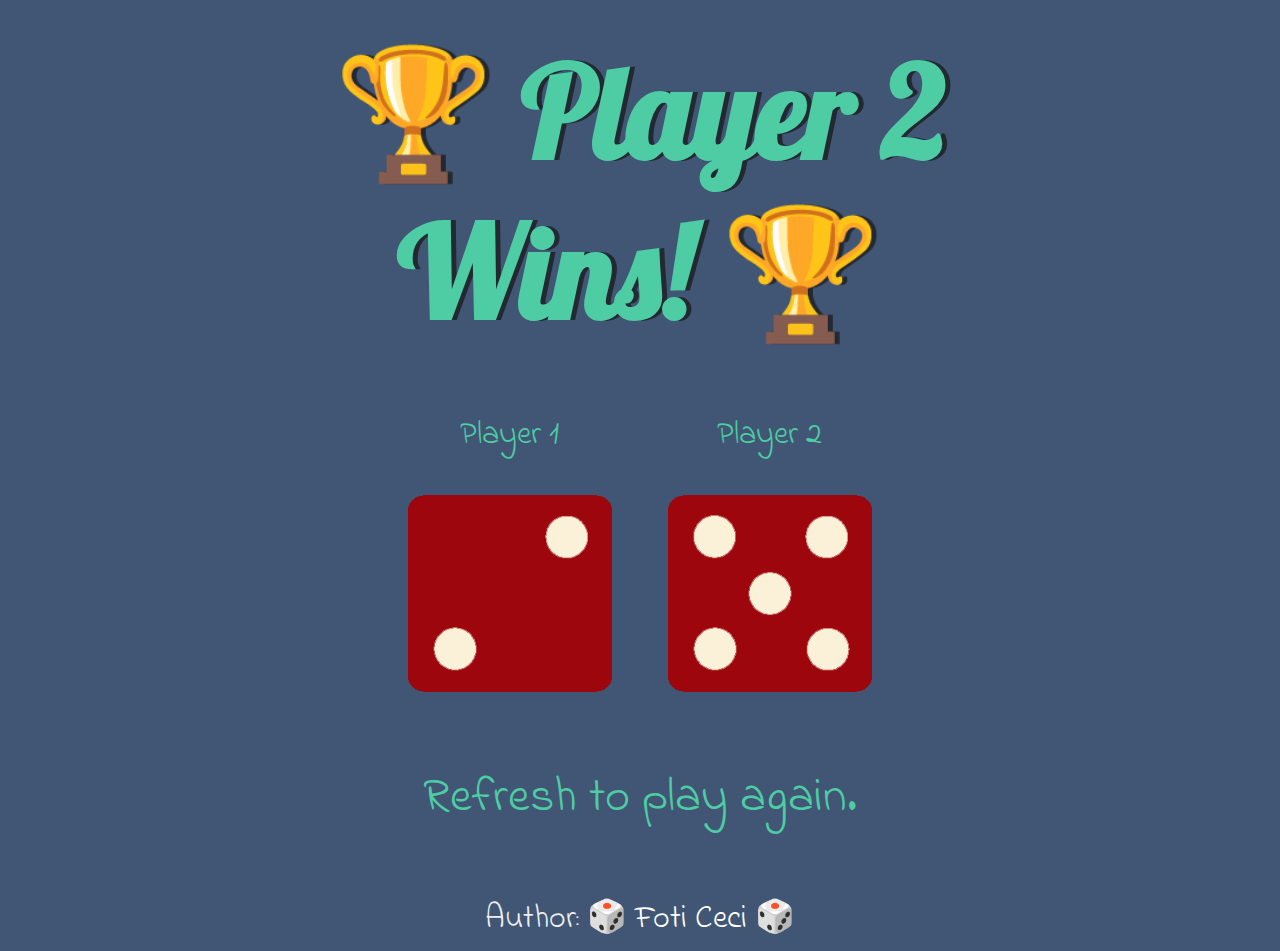
<file: index.html>
<!DOCTYPE html>
<html lang="en" dir="ltr">
  <head>
    <meta charset="utf-8">
    <title>Dice Game</title>
    <link rel="stylesheet" href="styles.css">
    <link href="https://fonts.googleapis.com/css?family=Indie+Flower|Lobster" rel="stylesheet">

  </head>
  <body>

    <div class="container">
      <h1>Refresh Me</h1>

      <div class="dice">
        <p>Player 1</p>
        <img class="img1" src="images/dice6.png">
      </div>

      <div class="dice">
        <p>Player 2</p>
        <img class="img2" src="images/dice6.png">
      </div>

    </div>
    
    <p class="play-again">Refresh to play again.</p>

    <script src="script.js"></script>
  </body>

  <footer>
    Author: <a href="https://github.com/fotinh0">🎲 Foti Ceci 🎲</a>
  </footer>
</html>
</file>
<file: styles.css>
.container {
  width: 70%;
  margin: auto;
  text-align: center;
}

.dice {
  text-align: center;
  display: inline-block;

}

.play-again {
  font-size: 3rem;
  text-align: center;
  margin-top: 5%;
}

body {
  background-color: #415675;
}

h1 {
  margin: 30px;
  font-family: 'Lobster', cursive;
  text-shadow: 5px 0 #232931;
  font-size: 8rem;
  color: #4ECCA3;
}

p {
  font-size: 2rem;
  color: #4ECCA3;
  font-family: 'Indie Flower', cursive;
}

img {
  width: 80%;
}

footer {
  margin-top: 5%;
  font-size: 2rem;
  color: #EEEEEE;
  text-align: center;
  font-family: 'Indie Flower', cursive;

}

footer a {
  color: #fff;
  text-decoration: none;
}
</file>
